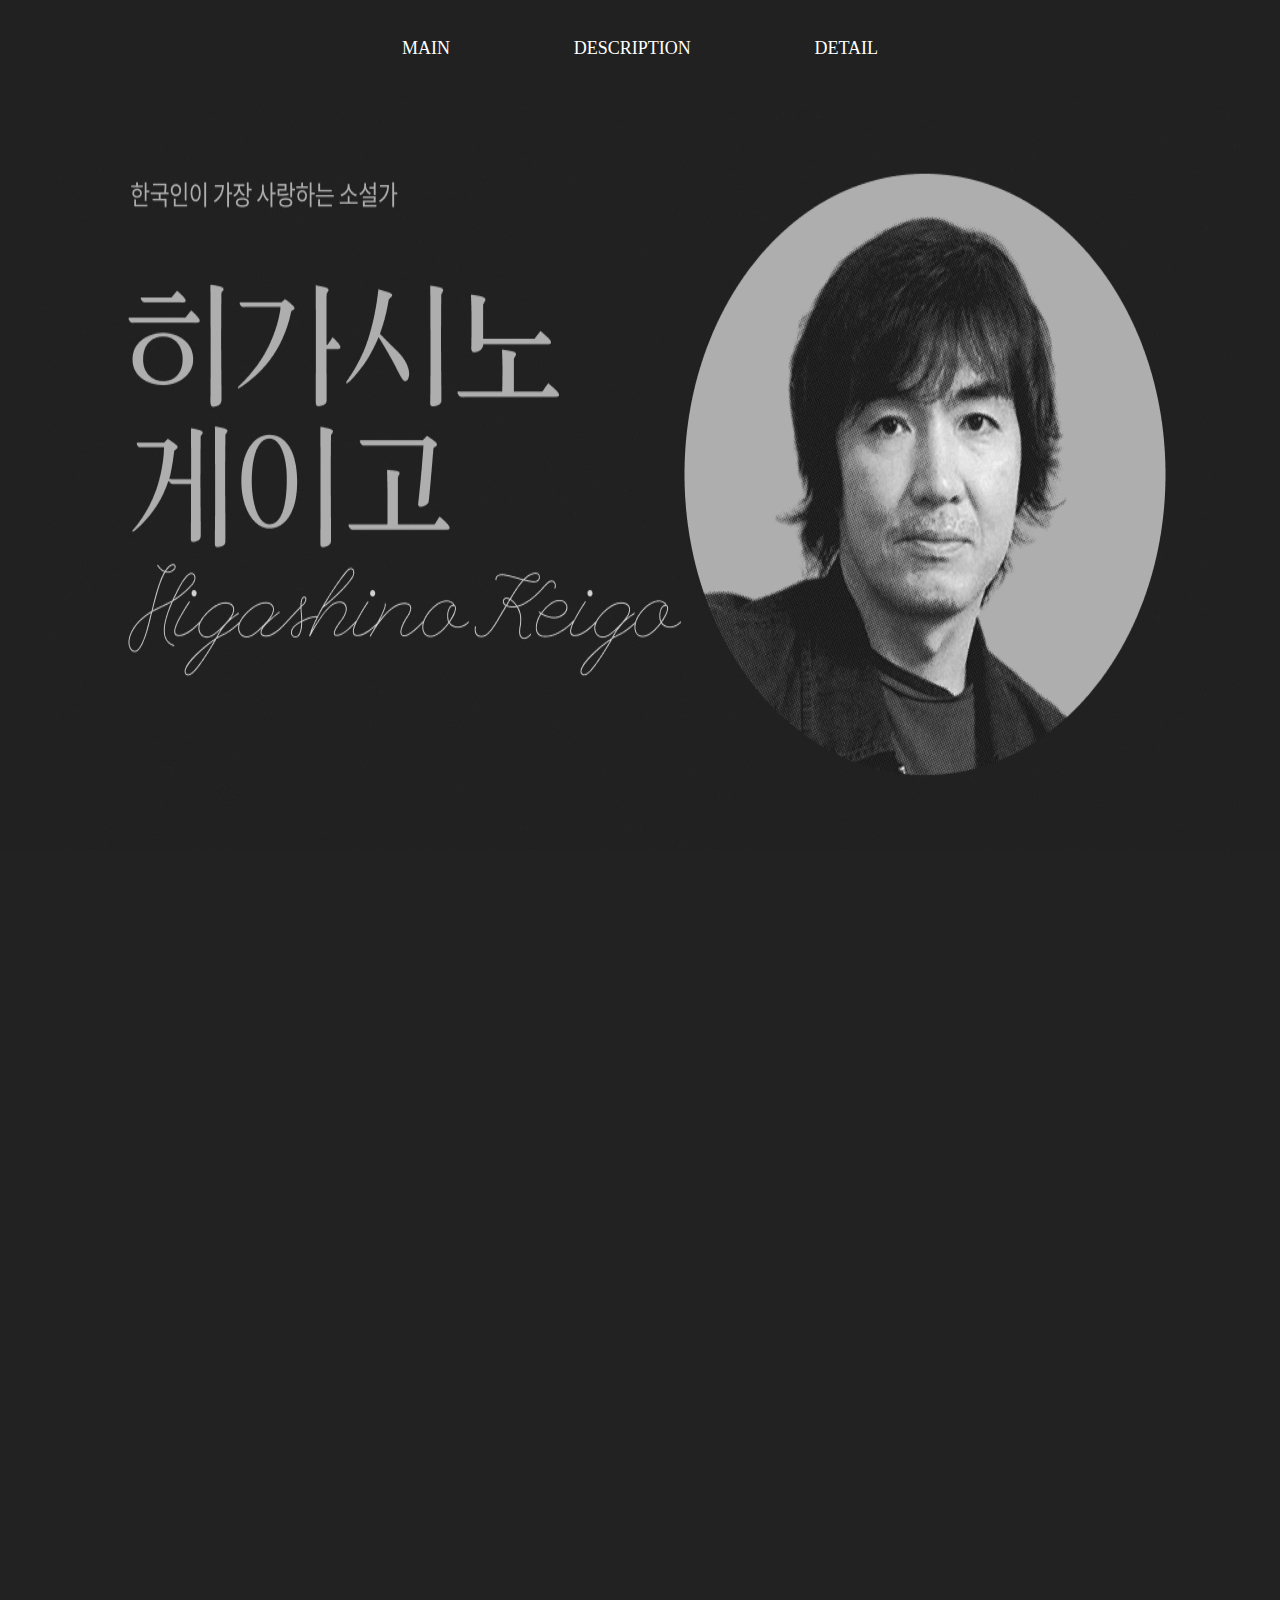
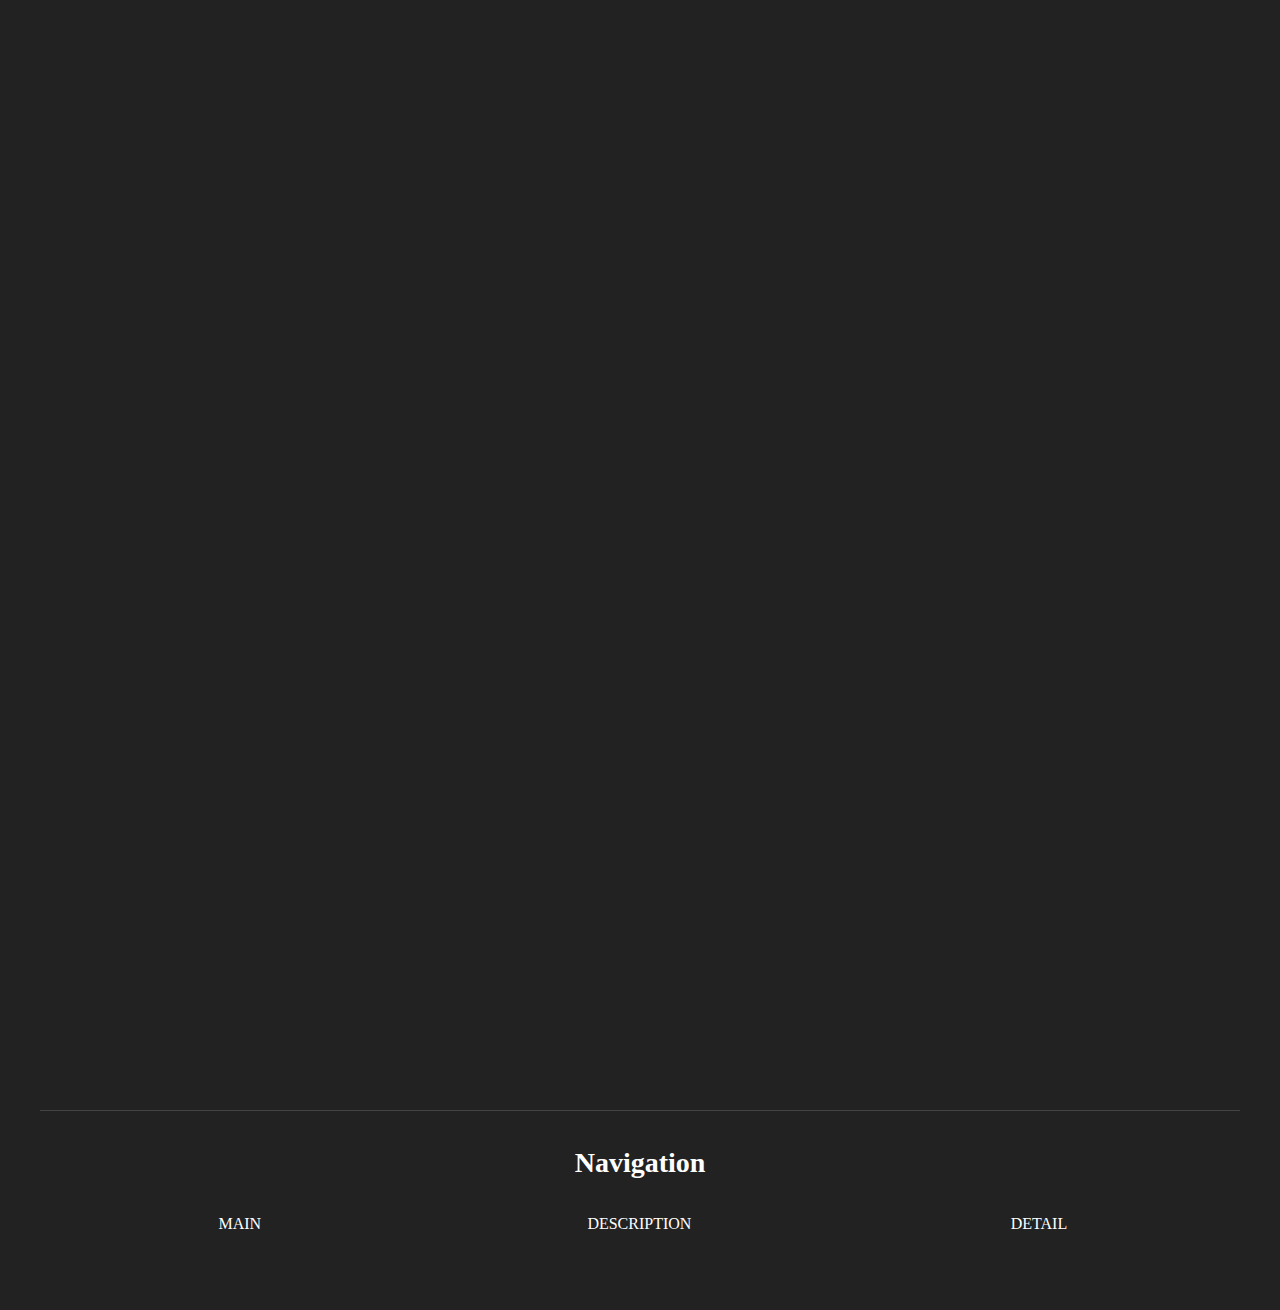
<file: index.html>
<!DOCTYPE html>
<html lang="ko">
<head>
  <meta charset="UTF-8">
  <meta http-equiv="X-UA-Compatible" content="IE=edge">
  <meta name="viewport" content="width=device-width, initial-scale=1.0">
  <title>Higashino_Keigo</title>
   <link rel="stylesheet" href="css/reset_css.css" type="text/css">
   <link rel="stylesheet" href="css/common_css.css" type="text/css">
   <link rel="stylesheet" href="css/main_css.css" type="text/css">

  <script src="https://ajax.aspnetcdn.com/ajax/jQuery/jquery-3.6.0.js"></script>
  <script>
    $(function(){
      $(".gaga").click(function(){
      $(".gaga_box").fadeIn();
      $(".galileo_box").hide();
      $(".nitta_box").hide();
      $(".short_box").hide();
      });

      $(".galileo").click(function(){
      $(".gaga_box").hide();
      $(".galileo_box").css("display","flex").hide().fadeIn();
      $(".nitta_box").hide();
      $(".short_box").hide();
      });

      $(".nitta").click(function(){
      $(".gaga_box").hide();
      $(".galileo_box").hide();
      $(".nitta_box").fadeIn();
      $(".short_box").hide();
      });

      $(".short").click(function(){
      $(".gaga_box").hide();
      $(".galileo_box").hide();
      $(".nitta_box").hide();
      $(".short_box").fadeIn();
      });

      $(window).scroll( function(){
        $(".series").each( function(i){
          let boe=$(this).offset().top+$(this).outerHeight();
          let bow=$(window).scrollTop()+$(window).height();
          if( bow > boe/1.5){
            $(this).animate({'opacity':'1','margin-bottom':'0px'},1800);
          }
        });
      });

      $(window).scroll( function(){
        $(".master").each( function(i){
          let boe=$(this).offset().top+$(this).outerHeight();
          let bow=$(window).scrollTop()+$(window).height();
          if( bow > boe /1.05){
            $(this).animate({'opacity':'1','margin-bottom':'100px'},1800);
          }
        });
      });

      $(window).scroll( function(){
        $(".puzzle").each( function(i){
          let boe=$(this).offset().top+$(this).outerHeight();
          let bow=$(window).scrollTop()+$(window).height();
          if( bow > boe /1.2){
            $(this).animate({'opacity':'1','margin-bottom':'0px'},1800);
          }
        });
      });

      $(window).scroll( function(){
        $(".etc").each( function(i){
          let boe=$(this).offset().top+$(this).outerHeight();
          let bow=$(window).scrollTop()+$(window).height();
          if( bow > boe /1.2){
            $(this).animate({'opacity':'1','margin-bottom':'0px'},1800);
          }
        });
      });



    });
  </script>

</head>
<body>

<header>
    <nav>
        <ul>
            <li><a href="index.html">MAIN</a></li>
            <li><a href="Higashino_SUB.html">DESCRIPTION</a></li>
            <li><a href="#">DETAIL</a></li>
        </ul>
    </nav>
</header>

<div class="main_banner_cover">
    <div class="main_banner">
        <img src="img/main/main_banner/main_banner.jpg" alt="main_banner_img">
    </div>
</div>

    <div class="series">
        <input type="radio" name="pos" id="pos1" checked>
        <input type="radio" name="pos" id="pos2">
        <input type="radio" name="pos" id="pos3">

        <ul>
            <li></li>
            <li></li>
            <li></li>
        </ul>

        <p class="slide_button">
            <label for="pos1">1</label>
            <label for="pos2">2</label>
            <label for="pos3">3</label>
        </p>
    </div>

  <div class="master">

      <div class="master_1">
        <div class="master_img1">
          <img src="img/main/master/after_school.jpg" alt="master_1_img">
        </div>
        오늘의 히가시노 게이고를 만든 데뷔작!<br>
        그의 모든 것은 이 책에서 비롯되었다!
      </div>

      <div class="master_2">
        <div class="master_img2">
        <img src="img/main/master/blizzard.jpg" alt="master_2_img">
        </div>
        무죄를 증명해줄 한 사람,‘여신’을 찾아라!<br>
        전국 최대급 스키장에서 벌어지는<br>일생일대의 숨바꼭질!
      </div>

      <div class="master_3">
        <div class="master_img3">
          <img src="img/main/master/namiya.jpg" alt="master_3_img">
        </div>
        기적과 감동을 추리한다!<br>
        시공간을 넘나드는 고민상담.<br>
        그 들의 한 마디가 미래를 바꾼다! 
      </div>

  </div>


  <div class="puzzle">

      <div class="move">
          <div class ="choice">
              <div class="gaga">가가 형사 시리즈</div>
              <div class="galileo">탐정 갈릴레오 시리즈</div>
              <div class="nitta">매스커레이드 시리즈</div>
              <div class="short">단편 작품</div>
          </div>

          <div class="gaga_box">

              <div class="graduation">
                <div class="graduation_text">
                  <p>히가시노 게이고 작가의 시작을 알리며<br>
                  나타난 가가 형사 시리즈의 첫 번째 작품 !</p> <br><br>
                  대학 졸업을 앞둔 6명의 친구들 사이에서<br>
                  일어난 살인사건의 진상을 파헤쳐가는 정통 추리소설.
                </div>
              </div>

              <div class="twokiller">
                <div class="twokiller_text">
                  <p>히가시노 게이고 작가가 독자들에게 건넨 도전장!<br> 당신은 과연 진실에 도달 할 수 있을 것인가 !</p><br><br>
                  '내가 죽으면 아마 가장 좋을거 같아.<br>
                  둘 중 누군가 나를 죽여준다면 좋을텐데..'<br>
                  의문스러운 말만 남기고 죽은 동생의<br>
                  사건을 수사하는 가스마사<br>
                  진실에 다가갈 수록 그는 복수를 결심하게된다.<br>
                  과연 가가 형사는 그의 복수를 막을 수 있을 것인가?
                </div>
              </div>

              <div class="malice">
                <div class="malice_text">
                  <p>평범한 추리소설의 틀을 깨부순 소설! <br> 전지적 작가시점으로 벌어지는 사건들. <br>과연 당신은 진실을 알아 볼 수 있겠는가?</p><br><br>
                  당신은 추리 소설을 볼 때 <br>
                  무엇을 제일 중심에 두시나요?<br>
                  범인은 '누구'인가<br>
                  그 틀을 깨부수는 신선한 과정과 전개.<br>
                  진짜 악인은 누구인가?
                </div>
              </div>

              <div class="lie">
                <div class="lie_text">
                  <p>가가 형사 시리즈의 여섯 번째 이야기. <br> 가가 교이치로라는 인물에 대해 다가갈 수 있는<br> 히가시노 게이고의 단편집.</p><br><br>
                  가가 형사 시리즈의 유일한 단편집<br>
                  인간의 추악한 면모를 밝혀내가면서도<br>
                  가가 형사라는 인물에 대해 알아 볼 수 있는<br>
                  다섯 가지의 이야기.<br>
                  당신은 '거짓말'을 하십니까?
                </div>
              </div>

              <div class="kirin">
                <div class="kirin_text">
                  <p>“용기를 내라, 진실로부터 도망치지 마라,<br> 자신이 믿는 대로 하라.”</p><br><br>
                  '늦은 밤, 멀리서 누군가 다가온다.<br>
                  칼에 찔린 채 스스로 기린 조각상 앞에<br>
                  다가가서 죽음을 맞이한다.'<br>
                  과연 죽음을 앞에 둔 순간까지도<br>
                  그가 전하려던 것은 무엇일까.<br>
                  죽음을 앞둔 아버지가 아들을 향해<br>
                  온몸으로 남긴 감동의 마지막 메세지.
                </div>
              </div>

              <div class="red_finger">
                <div class="red_finger_text">
                  <p>이보다 더 슬픈 추리소설은 없었다!<br>반전의 쾌감, 반전의 서글픔,<br>반전의 감동이 어우러진 역작</p><br><br>
                  우리 옆 평범한 한 집안이 키워낸 텅 빈 눈의 괴물<br>
                  가정이라는 ‘밀실’과 가족애라는 ‘굴레’, 그 어두운 초상<br>
                  장르를 초월한 히가시노 게이고의 걸작 휴먼 미스터리.
                </div>
              </div>

          </div>


          <div class="galileo_box">

              <div class="detective">
                <div class="detective_text">
                  <p>천재 물리학자가 신비한 초자연 현상의<br>수수께끼에 도전한다!<br></p><br><br>
                  천재 물리학자 유가와 마나부,<br>
                  베테랑 형사 구사나기<br>
                  색다른 조합의 첫번째 이야기<br>
                </div>
              </div>

              <div class="prophetic">
                <div class="prophetic_text">
                  <p>천재 물리학자 유가와 마나부.<br>이번엔 폴터가이스트에 도전한다 !</p><br><br>
                  '저 어제 이 장면 꿈에서 봤어요.'<br><br>
                  '자네는 엑소시즘이라도 받아야하는거 아닌가?<br>
                  도깨비불,순간이동,유체이탈 다음엔 예지몽이라니.'<br>
                  믿을 수 없는 현상들을 밝혀내는<br>
                  탐정 갈릴레오의 단편집.
                </div>
              </div>

              <div class="suspect_x">
                <div class="suspect_x_text">
                  <p>백 퍼센트의 사랑,<br> 백 퍼센트의 헌신<br>추리 소설 역사상 가장 처절하고<br>가장 아름다운 한 편의 서사시</p><br><br>
                  히가시노 게이고 작가의 대표작<br>
                  '<b>용의자 X의 헌신</b>'<br>
                  천재 물리학자와 천재 수학자의<br>
                  두뇌 대결 속 숨겨진 헌신과 사랑.<br>
                </div>
              </div>

              <div class="saint">
                <div class="saint_text">
                  <p>왜곡된 사랑이 부른 슬픈 복수극</p><br><br>
                  구제와 단죄,<br>
                  그 사이에 놓인 진실은 무엇인가?<br>
                  정교한 구성과 치밀한 복선으로 내내<br>
                  최고의 긴장감을<br>
                  선사하는 '허수해'의 이야기
                </div>
              </div>

              <div class="angulsh">
                <div class="angulsh_text">
                  <p>'악마의 손'이 탐정 갈릴레오에게 건넨 도전장.</p><br><br>
                  여러 미스테리를 해결 해 온<br>
                  탐정 갈릴레오, 유가와 마나부에게<br>
                  날아 온 한 통의 도전장<br>
                  항상 냉철하고 자신의 감정을 감춰왔던<br>
                  유가와 교수의 면목을 볼 수 있는 책.
                </div>
              </div>

              <div class="equations">
                <div class="equations_text">
                  <p>'이것은 사고인가,살인인가. <br> 사람들 사이에 존재하는<br>유대감을 다시금 깨닫게 하는 이야기.</p><br><br>
                  업무 상 지방에 내려간 유가와 교수를<br>
                  맞이한 의미심장한 여관의 사건<br>
                  이것은 사고인가, 살인인가<br>
                  인간관계라는 단어를 다시금<br>
                  느끼게 해준 책.
                </div>
              </div>

          </div>

          <div class="nitta_box">
    
            <div class="img_zone">
              <div class="hotel"><img src="img/main/puzzle/maquerade/hotel_.jpg" alt="hotel_img"></div>
              <div class="eve"><img src="img/main/puzzle/maquerade/eve.jpg" alt="eve_img"></div>
              <div class="night"><img src="img/main/puzzle/maquerade/night.jpg" alt="night_img"></div>
            </div>
            <h1>고객의 가면을 쓰고 있는 연쇄 살인범을 밝혀라 ! <br> 히가시노 게이고 작가의 현대판 신작 <br><br>"매스커레이드 시리즈"</h1>

          </div>

          <div class="short_box">

              <div class="laplace"><br>
                <h1>라플라스 시리즈</h1><br><p>불가사의한 현상의 비밀 열쇠를 쥔 신비의소녀 의문의 죽음들은 ‘단순 사고’인가 ‘살인 사건’인가</p><br>
                <div class="short_img">
                  <div class="witch"><img src="img/main/puzzle/short/laplace/witch.jpg" alt="witch_img"></div>
                  <div class="mana"><img src="img/main/puzzle/short/laplace/mana.jpg" alt="mana_img"></div>
                </div>
              </div>

              <div class="shinobu">
                <h1>시노부 선생 시리즈</h1><br><p>오사카를 무대로 펼쳐지는 웃음과 눈물,<br>재미와 감동의 미스터리 활극!</p>
                <div class="short_img">
                  <div class="osaka"><img src="img/main/puzzle/short/shinobu/osaka.jpg" alt="osaka_img"></div>
                  <div class="bye_shinobu"><img src="img/main/puzzle/short/shinobu/bye_shinobu.jpg" alt="bye_shinobu_img"></div>
                </div>
              </div>

              <div class="touching">
                <h1>히가시노 게이고의 이면</h1><br><p>새 시대를 맞이하여 독자들에게 보내는 히가시노 게이고의 메시지!<br> 히가시노 게이고 작가의 따뜻한 이야기.</p><br>
                <div class="short_img">
                  <div class="namiya"><img src="img/main/puzzle/short/touching/namiya.jpg" alt="namiya_img"></div>
                  <div class="watchman"><img src="img/main/puzzle/short/touching/watchman.jpg" alt="watchman_img"></div>
                </div> 
              </div>

          </div>

      </div>
    </div>

  <div class="etc">

    <div class="etc_img_zone">
      <div class="etc_text_zone">
        <br><br><h1>한국인이 사랑하는 작가 !<br> 히가시노 게이고<br>그의 발자취</h1><br><br><br>
        <a href="Higashino_SUB.html"><div class="sub_button">더 많은 작품 알아보기</div></a>
      </div>

      <div class="after_school">
        <div class="after_school_text">
          <div class="text_button">
            자세히 보기
          </div>
        </div>
      </div>

      <div class="maskcabin">
        <div class="maskcabin_text">
          <div class="text_button">
            자세히 보기
          </div>
        </div>
      </div>

      <div class="mother_goose">
        <div class="mother_goose_text">
          <div class="text_button">
            자세히 보기
          </div>
        </div>
      </div>

      <div class="meteor">
        <div class="meteor_text">
          <div class="text_button">
            자세히 보기
          </div>
        </div>
      </div>

      <div class="date">
        <div class="date_text">
          <div class="text_button">
            자세히 보기
          </div>
        </div>
      </div>

      <div class="classmate">
        <div class="classmate_text">
          <div class="text_button">
            자세히 보기
          </div>
        </div>
      </div>

    </div>
  </div>

    <footer>

        <div class="ft_nav"><br><br>
            <p>Navigation</p><br><br>
            <ul>
                <li><a href="index.html">MAIN</a></li>
                <li><a href="Higashino_SUB.html">DESCRIPTION</a></li>
                <li><a href="#">DETAIL</a></li>
            </ul>
        </div>

    </footer>
 


</body>
</html>
</file>
<file: css/common_css.css>
a:link,a:active,a:visited{color:#fff;}
a:hover{transform: scale(1.5); transition: 1s;}

@media (max-width:599px){
  /* header start */
  header{width: 100%; height: 100px; margin: 0 auto; text-align: center; background: transparent; background: #212121;}  
  nav{width: 100%; margin:0 auto}
  nav ul{display: flex; flex-direction: row; justify-content: space-around; margin: 0 auto; font-size: 18px; color: #fff;}
  nav ul li{ float: left; margin: 0 auto; padding: 38px 0;}
  nav ul li a:link{color:#fff;}
  nav ul li a:visited{color:#fff;}
  /* header end */

  /* footer start */
  footer{width: 100%; height: 200px; color:#fff; text-align: center; margin: 0 auto; margin-top: 120px; }
  footer p{font-size: 28px; font-weight: bold;}
  .ft_nav{width: 100%; height: 100%; margin: 0 auto; text-align: center; border-top: 1px solid #444;}
  .ft_nav ul{width: 100%; height: 20px; margin: 0 auto;}
  .ft_nav ul li{width: 33.3%; height: 20px; margin: 0 auto; float:left;}
  /* footer end */
}


@media(min-width:600px) and (max-width:1199px){
    /* header start */
  header{width: 100%; height: 100px; margin: 0 auto; text-align: center; background: transparent; background: #212121;}  
  nav{width: 600px; margin:0 auto}
  nav ul{display: flex; flex-direction: row; justify-content: space-around; margin: 0 auto; font-size: 18px; color: #fff;}
  nav ul li{ float: left; margin: 0 auto; padding: 38px 0;}
  nav ul li a:link{color:#fff;}
  nav ul li a:visited{color:#fff;}
  /* header end */

  /* footer start */
  footer{width: 100%; height: 200px; color:#fff; text-align: center; margin: 0 auto;margin-top: 200px; }
  footer p{font-size: 28px; font-weight: bold;}
  .ft_nav{width: 100%; height: 100%; margin: 0 auto; text-align: center; border-top: 1px solid #444;}
  .ft_nav ul{width: 100%; height: 20px; margin: 0 auto;}
  .ft_nav ul li{width: 33.3%; height: 20px; margin: 0 auto; float:left;}
  /* footer end */
}

@media (min-width:1200px){
  /* header start */
  header{width: 100%; height: 100px; margin: 0 auto; text-align: center; background: transparent; background: #212121;}  
  nav{width: 600px; margin:0 auto}
  nav ul{display: flex; flex-direction: row; justify-content: space-around; margin: 0 auto; font-size: 18px; color: #fff;}
  nav ul li{ float: left; margin: 0 auto; padding: 38px 0;}
  nav ul li a:link{color:#fff;}
  nav ul li a:visited{color:#fff;}
  /* header end */

  /* footer start */
  footer{width: 100%; height: 200px; color:#fff; text-align: center; margin: 0 auto;margin-top: 200px; }
  footer p{font-size: 28px; font-weight: bold;}
  .ft_nav{width: 1200px; height: 100%; margin: 0 auto; text-align: center; border-top: 1px solid #444;}
  .ft_nav ul{width: 100%; height: 20px; margin: 0 auto;}
  .ft_nav ul li{width: 33.3%; height: 20px; margin: 0 auto; float:left;}
  /* footer end */
}
</file>
<file: css/main_css.css>
html, body{width: 100%; height: 100%;}
body{background: #222;}

@media (max-width:599px){


/* main_banner start */
.main_banner_cover{background: #212121;}
.main_banner{width: 100%; height: 300px; margin: 0 auto;}
.main_banner img{width: 100%; height: 100%;}
/* main_banner end */

/* series start */
.series{width: 100%; height: 300px; margin: 0 auto; overflow: hidden; margin-top: 50px; opacity: 0; margin-bottom: -300px; max-width:100%;}
.series img{width: 100%; height: 100%;}
.series input{display:none;}
.series ul{width:calc(100% * 3); display:flex; transition:1s; }
.series li{width:calc(100% / 3); height:300px;}
.series li:nth-child(1){background:url(../img/main/series_banner/gaga.jpg); background-size: 100% 100%; background-repeat: no-repeat;}
.series li:nth-child(2){background:url(../img/main/series_banner/galileo.jpg); background-size: 100% 100%; background-repeat: no-repeat;}
.series li:nth-child(3){background:url(../img/main/series_banner/masquerade.jpg); background-size: 100% 100%; background-repeat: no-repeat;}
/* series -- slide_button start */
.slide_button{position:relative;bottom:35px;left:0;right:0;text-align:center;z-index:2;}
.slide_button label{width:25px; height:4px; border-radius:10px; border:2px solid #aaa; display:inline-block; background:#fff; font-size:0; transition:0.5s; cursor:pointer;}
#pos1:checked ~ ul{margin-left:0.1%; transition: 1.3s;}
#pos2:checked ~ ul{margin-left:-100%; transition: 1.3s; }
#pos3:checked ~ ul{margin-left:-200%; transition: 1.3s;}
#pos1:checked ~ .slide_button label:nth-child(1),
#pos2:checked ~ .slide_button label:nth-child(2),
#pos3:checked ~ .slide_button label:nth-child(3){background:#aaa;}
/* series -- slide_button end */
/* series end */

/* master start */
.master{width:100%; height: 1600px; margin: 0 auto; margin-bottom: 100px; display: flex; justify-content: space-around; flex-wrap: wrap; text-align: center; color: #fff; opacity: 0; margin-bottom: -300px; max-width:100%; font-size: 12px;}
.master img{width: 70%; height: 100%; }
.master img:hover{transform: scale(1.2); transition:1s;}
.master_1, .master_2, .master_3{width: 100% ;height: 30%; float: left; margin-top: 50px;}
.master_img1, .master_img2, .master_img3{width: 80%; height: 80%; margin: 10% auto;}

/* master end */

/* puzzle start */
.puzzle{width: 100%; height: 1060px; margin: 0 auto; position: relative; opacity: 0; margin-bottom: -300px; max-width:100%; text-align:center; }
.puzzle p{font-weight: bold;}
.move{width: 100%; height: 40px; margin: 0 auto; font-size: 10px;}
.choice{width: 98%; height: 100%; margin: 0 auto; position: relative; left: 5px;}
.choice>div{width: 23%; height: 40px; float: left; padding:10px 0; text-align: center; cursor: pointer; margin: 0 2.5px 0 2.5px; background-color: #333; border-top-right-radius: 2px; border-top-left-radius:2px; color:#eee; position: relative; left: 1%;}
.choice>div:hover{background: #fff; color: #000; transition: 0.7s;}

/* gaga_box(+text) start */
.gaga_box{width: 100% ;height: 850px; margin: 0 auto; display: flex; justify-content: space-around; flex-wrap: wrap; font-size: 8px;}
.gaga_box p {font-size: 10px;}
.gaga_box>div{width: 40%; height: 35%; float: left; margin: 0 auto; margin-top: 20px; background-size: 100% 100%; }

/* graduation */
.graduation{background: url(../img/main/puzzle/gaga/graduation.jpg);}
.graduation_text{width: 100%; height: 100%; margin: 0 auto; opacity: 0; padding:47% 0 0 0;}
.graduation:hover .graduation_text{opacity: 0.63; background: #afcfdd; transition: 1.15s;}

/* twokiller */
.twokiller{background: url(../img/main/puzzle/gaga/twokiller.jpg);}
.twokiller p{font-weight: bold; }
.twokiller_text{width: 100%; height: 100%; margin: 0 auto; opacity: 0; padding:35% 0 0 0;}
.twokiller:hover .twokiller_text{opacity: 0.63; background: #afcfdd; transition: 1.15s;}
.twokiller:hover .twokiller_text{opacity: 0.63; background: #afcfdd; transition: 1.15s;}

/* malice */
.malice{background: url(../img/main/puzzle/gaga/malice.jpg);}
.malice_text{width: 100%; height: 100%; margin: 0 auto; opacity: 0; padding:45% 0 0 0;}
.malice:hover .malice_text{opacity: 0.63; background: #afcfdd; transition: 1.15s;}

/* lie */
.lie{background: url(../img/main/puzzle/gaga/lie.jpg);}
.lie_text{width: 100%; height: 100%; margin: 0 auto; opacity: 0; padding:45% 0 0 0;}
.lie:hover .lie_text{opacity: 0.63; background: #afcfdd; transition: 1.15s;}

/* kirin */
.kirin{background: url(../img/main/puzzle/gaga/kirin.jpg);}
.kirin_text{width: 100%; height: 100%; margin: 0 auto; opacity: 0; padding:45% 0 0 0;}
.kirin:hover .kirin_text{opacity: 0.63; background: #afcfdd; transition: 1.15s;}
  
/* red_finger */
.red_finger{background: url(../img/main/puzzle/gaga/red_finger.jpg);}
.red_finger_text{width: 100%; height: 100%; margin: 0 auto; opacity: 0;  padding:45% 0 0 0;}
.red_finger:hover .red_finger_text{opacity: 0.63; background: #afcfdd; transition: 1.15s;}      
/* gaga_box(+text) end */

/* galileo_box(+text) start */
.galileo_box{width: 100%; height: 850px; margin: 0 auto; display: none; justify-content: space-around; flex-wrap: wrap; font-size:  8px;}
.galileo_box>div{width: 40%; height: 35%; float: left; margin: 0 auto; margin-top: 20px; background-size: 100% 100%;}

/* detective */
.detective{background: url(../img/main/puzzle/galileo/detective.jpg);}
.detective_text{width: 100%; height: 100%; margin: 0 auto; opacity: 0; padding:45% 0 0 0;}
.detective:hover .detective_text{opacity: 0.63; background: #afcfdd; transition: 1.15s;}

/* prophetic */
.prophetic{background: url(../img/main/puzzle/galileo/prophetic.jpg);}
.prophetic img{width: 100%; height: 100%;}
.prophetic_text{width: 100%; height: 100%; margin: 0 auto; opacity: 0; padding:40% 0 0 0;}
.prophetic:hover .prophetic_text{opacity: 0.63; background: #afcfdd; transition: 1.15s;}

/* suspect_x */
.suspect_x{background: url(../img/main/puzzle/galileo/suspect_x.jpg);}
.suspect_x_text{width: 100%; height: 100%; margin: 0 auto; opacity: 0; padding:40% 0 0 0;}
.suspect_x:hover .suspect_x_text{opacity: 0.63; background: #afcfdd; transition: 1.15s;}

/* saint */
.saint{background: url(../img/main/puzzle/galileo/saint.jpg);}
.saint_text{width: 100%; height: 100%; margin: 0 auto; opacity: 0; padding:45% 0 0 0;}
.saint:hover .saint_text{opacity: 0.63; background: #afcfdd; transition: 1.15s;}

/* angulsh */
.angulsh{background:url(../img/main/puzzle/galileo/angulsh.jpg) ;}
.angulsh_text{width: 100%; height: 100%; margin: 0 auto; opacity: 0; padding:40% 0 0 0;}
.angulsh:hover .angulsh_text{opacity: 0.63; background: #afcfdd; transition: 1.15s;}

/* equations */
.equations{background: url(../img/main/puzzle/galileo/equation.jpg);}
.equations_text{width: 100%; height: 100%; margin: 0 auto; opacity: 0; padding:40% 0 0 0;}
.equations:hover .equations_text{opacity: 0.63; background: #afcfdd; transition: 1.15s;}
/* galileo_box(+text) end */


/* nitta_box start */
.nitta_box{width: 100%; height: 630px; position:relative; right: 1px; margin: 0 auto; margin-top: 20px; background-color: #333; display: none; color: #fff; text-align: center; font-size: 10px;}
.nitta_box>div{width: 30%; height: 320px; float: left;}
.nitta_box>div img{width: 100%; height: 80%;}
.nitta_box .img_zone{width: 100%; height: 320px; display: flex; justify-content: space-around; margin: 0 auto; margin-top: 70px; margin-bottom: 40px;}
.img_zone>div{margin: 0 2%;}
/* nitta_box end */

/* short_box start */
.short_box{width: 100%; height: 900px; position:relative; right: 1px; margin: 0 auto; margin-top: 20px;display: none; color:#fff; text-align: center;}
.short_box h1{font-size: 13px;}
.short_box>div{width: 100%; height: 300px;}
.short_img{width: 100%; height: 160px; margin:0 auto; }
.short_img>div{width: 30%; height: 260px;}
.mana,.bye_shinobu,.watchman{float: right;}
.short_img>div:not(.mana,.bye_shinobu,.watchman){float: left;}




/* short_boxc end */
/* puzzle end */

/* etc start */
.etc{width: 100%; height: 450px; margin: 0 auto; opacity: 0; margin-bottom: -300px; max-width:100%; font-size: 8px; text-align: center;}
.etc_img_zone{width: 100%; height: 100%; display: flex; justify-content: space-around; flex-wrap: wrap; }
.etc_img_zone>div:not(.etc_text_zone){width: 20%; height: 35%; float: left; }
.etc_text_zone{width: 45%; height: 35%; text-align: center; color:#fff; float: left;}
.sub_button {width: 120px; height: 40px; background: #fff; color: #000; padding-top: 3%; margin: 0 auto;}
.sub_button:hover{ background: #000; color: #fff; border:1px solid #fff; transition: 1.5s;}
.etc_text_zone a:link, :visited, :active{color:#000;}
.after_school_text, .maskcabin_text, .mother_goose_text, .meteor_text, .date_text, .classmate_text{width: 100%; height: 100%; background-color: #000; opacity: 0;}
.after_school:hover .after_school_text, .maskcabin:hover .maskcabin_text, .mother_goose:hover .mother_goose_text, .meteor:hover .meteor_text, .date:hover .date_text, .classmate:hover .classmate_text {opacity: 0.43; transition: 1.15s;}
.text_button{width: 70%; height: 20%; background: #fff; text-align: center; padding: 10% 0 0 0; margin: 0 auto; position: relative; top:40% ; cursor: pointer;}    
.after_school{background: url(../img/main/etc/after_school.jpg); background-size: 100% 100%;}
.maskcabin{background: url(../img/main/etc/maskcabin.jpg); background-size: 100% 100%;}
.mother_goose{background: url(../img/main/etc/mother_goose.jpg); background-size: 100% 100%;}
.meteor{background: url(../img/main/etc/meteor.jpg); background-size: 100% 100%;}
.date{background: url(../img/main/etc/date.jpg); background-size: 100% 100%;}
.classmate{background: url(../img/main/etc/classmate.jpg); background-size: 100% 100%;}
/* etc end */

/* footer start */
footer{width: 100%; height: 200px; color:#fff; text-align: center; margin: 0 auto; margin-top: 120px; }
footer p{font-size: 28px; font-weight: bold;}
.ft_nav{width: 100%; height: 100%; margin: 0 auto; text-align: center; border-top: 1px solid #444;}
.ft_nav ul{width: 100%; height: 20px; margin: 0 auto;}
.ft_nav ul li{width: 33.3%; height: 20px; margin: 0 auto; float:left;}
/* footer end */
}


@media(min-width:600px) and (max-width:1199px){

/* main_banner start */
.main_banner_cover{background: #212121;}
.main_banner{width: 100%; height: 450px; margin: 0 auto; }
.main_banner img{width: 100%; height: 100%;}
/* main_banner end */

/* series start */
.series{width: 100%; height: 450px; margin: 0 auto; overflow: hidden; margin-top: 50px; opacity: 0; margin-bottom: -300px; max-width:100%; }
.series input{display:none;}
.series ul{width:calc(100% * 3); display:flex; transition:1s; }
.series li{width:calc(100% / 3); height:450px;}
.series li:nth-child(1){background:url(../img/main/series_banner/gaga.jpg); background-size: 100% 100%; background-repeat: no-repeat;}
.series li:nth-child(2){background:url(../img/main/series_banner/galileo.jpg); background-size: 100% 100%; background-repeat: no-repeat;}
.series li:nth-child(3){background:url(../img/main/series_banner/masquerade.jpg); background-size: 100% 100%; background-repeat: no-repeat;}
/* series -- slide_button start */
.slide_button{position:relative;bottom:35px;left:0;right:0;text-align:center;z-index:2;}
.slide_button label{width:50px; height:8px; border-radius:10px; border:2px solid #aaa; display:inline-block; background:#fff; font-size:0; transition:0.5s; cursor:pointer;}
#pos1:checked ~ ul{margin-left:0.1%; transition: 1.3s;}
#pos2:checked ~ ul{margin-left:-100%; transition: 1.3s; }
#pos3:checked ~ ul{margin-left:-200%; transition: 1.3s;}
#pos1:checked ~ .slide_button label:nth-child(1),
#pos2:checked ~ .slide_button label:nth-child(2),
#pos3:checked ~ .slide_button label:nth-child(3){background:#aaa;}
/* series -- slide_button end */
/* series end */

/* master start */
.master{width:100%; height: 450px; margin: 0 auto; margin-top: 100px; margin-bottom: 100px; display: flex; justify-content: space-around; text-align: center; color: #fff; opacity: 0; margin-bottom: -300px; max-width:100%;}
.master img{width: 100%; height: 100%; }
.master img:hover{transform: scale(1.2); transition:1s;}
.master_1, .master_2, .master_3{width: 33%; height: 80%; float: left; margin-top: 50px;}
.master_img1, .master_img2, .master_img3{width: 80%; height: 80%; margin: 40px 50px;}
.master_img2{border: 1px solid #eee;}
/* master end */

/* puzzle start */
.puzzle{width: 100%; height: 1200px; margin: 0 auto; position: relative; opacity: 0; margin-bottom: -300px; max-width:100%; font-size: 12px; text-align:center;}
.puzzle p{font-weight: bold; font-size: 14px;}
.move{width: 100%; height: 40px; margin: 0 auto; }
.choice{width: 96.5%; height: 100%; margin: 0 auto; margin-left:3.5%;}
.choice>div{width: 23%; height: 40px; float: left; padding:10px 0; text-align: center; cursor: pointer; margin: 0 2.5px 0 2.5px; background-color: #333; border-top-right-radius: 2px; border-top-left-radius:2px; color:#eee; position: relative; left: 1%;}
.choice>div:hover{background: #fff; color: #000; transition: 0.7s;}

/* gaga_box(+text) start */
.gaga_box{width: 100%; height: 850px; margin: 0 auto; display: flex; justify-content: space-around; flex-wrap: wrap; }
.gaga_box>div{width: 30%; height: 47%; float: left; margin: 0 auto; margin-top: 20px; background-size: 100% 100%; }

/* graduation */
.graduation{background: url(../img/main/puzzle/gaga/graduation.jpg);}
.graduation_text{width: 100%; height: 100%; margin: 0 auto; opacity: 0; padding: 35% 0 0 0;}
.graduation:hover .graduation_text{opacity: 0.63; background: #afcfdd; transition: 1.15s;}

/* twokiller */
.twokiller{background: url(../img/main/puzzle/gaga/twokiller.jpg);}
.twokiller p{font-size: 13.3px; font-weight: bold; }
.twokiller_text{width: 100%; height: 100%; margin: 0 auto; opacity: 0; padding: 35% 0 0 0;}
.twokiller:hover .twokiller_text{opacity: 0.63; background: #afcfdd; transition: 1.15s;}
.twokiller:hover .twokiller_text{opacity: 0.63; background: #afcfdd; transition: 1.15s;}

/* malice */
.malice{background: url(../img/main/puzzle/gaga/malice.jpg);}
.malice_text{width: 100%; height: 100%; margin: 0 auto; opacity: 0; padding: 35% 0 0 0;}
.malice:hover .malice_text{opacity: 0.63; background: #afcfdd; transition: 1.15s;}

/* lie */
.lie{background: url(../img/main/puzzle/gaga/lie.jpg);}
.lie_text{width: 100%; height: 100%; margin: 0 auto; opacity: 0; padding: 35% 0 0 0;}
.lie:hover .lie_text{opacity: 0.63; background: #afcfdd; transition: 1.15s;}

/* kirin */
.kirin{background: url(../img/main/puzzle/gaga/kirin.jpg);}
.kirin_text{width: 100%; height: 100%; margin: 0 auto; opacity: 0; padding: 35% 0 0 0;}
.kirin:hover .kirin_text{opacity: 0.63; background: #afcfdd; transition: 1.15s;}
  
/* red_finger */
.red_finger{background: url(../img/main/puzzle/gaga/red_finger.jpg);}
.red_finger_text{width: 100%; height: 100%; margin: 0 auto; opacity: 0; padding: 35% 0 0 0;}
.red_finger:hover .red_finger_text{opacity: 0.63; background: #afcfdd; transition: 1.15s;}      
/* gaga_box(+text) end */

/* galileo_box(+text) start */
.galileo_box{width: 100%; height: 850px; margin: 0 auto; display: none; justify-content: space-around; flex-wrap: wrap;}
.galileo_box>div{width: 30%; height: 47%; float: left; margin: 0 auto; margin-top: 20px; background-size: 100% 100%;}

/* detective */
.detective{background: url(../img/main/puzzle/galileo/detective.jpg);}
.detective_text{width: 100%; height: 100%; margin: 0 auto; opacity: 0; padding: 35% 0 0 0;}
.detective:hover .detective_text{opacity: 0.63; background: #afcfdd; transition: 1.15s;}

/* prophetic */
.prophetic{background: url(../img/main/puzzle/galileo/prophetic.jpg);}
.prophetic img{width: 100%; height: 100%;}
.prophetic_text{width: 100%; height: 100%; margin: 0 auto; opacity: 0; padding: 32% 0 0 0;}
.prophetic:hover .prophetic_text{opacity: 0.63; background: #afcfdd; transition: 1.15s;}

/* suspect_x */
.suspect_x{background: url(../img/main/puzzle/galileo/suspect_x.jpg);}
.suspect_x_text{width: 100%; height: 100%; margin: 0 auto; opacity: 0; padding: 30% 0 0 0;}
.suspect_x:hover .suspect_x_text{opacity: 0.63; background: #afcfdd; transition: 1.15s;}

/* saint */
.saint{background: url(../img/main/puzzle/galileo/saint.jpg);}
.saint_text{width: 100%; height: 100%; margin: 0 auto; opacity: 0; padding: 37% 0 0 0;}
.saint:hover .saint_text{opacity: 0.63; background: #afcfdd; transition: 1.15s;}

/* angulsh */
.angulsh{background:url(../img/main/puzzle/galileo/angulsh.jpg) ; }
.angulsh_text{width: 100%; height: 100%; margin: 0 auto; opacity: 0; padding: 35% 0 0 0;}
.angulsh:hover .angulsh_text{opacity: 0.63; background: #afcfdd; transition: 1.15s;}

/* equations */
.equations{background: url(../img/main/puzzle/galileo/equation.jpg);}
.equations_text{width: 100%; height: 100%; margin: 0 auto; opacity: 0; padding: 33% 0 0 0;}
.equations:hover .equations_text{opacity: 0.63; background: #afcfdd; transition: 1.15s;}
/* galileo_box(+text) end */


/* nitta_box start */
.nitta_box{width: 100%; height: 630px; position:relative; right: 1px; margin: 0 auto; margin-top: 20px; background-color: #333; display: none; color: #fff; text-align: center; font-size: 14px;}
.nitta_box>div{width: 230px; height: 320px; float: left;}
.nitta_box>div img{width: 230px; height: 320px;}
.nitta_box .img_zone{width: 100%; height: 320px; display: flex; justify-content: space-around; margin: 0 auto; margin-top: 70px; margin-bottom: 40px;}
/* nitta_box end */

/* short_box start */
.short_box{width: 100%; height: 900px; position:relative; right: 1px; margin: 0 auto; margin-top: 20px;display: none; color:#fff; text-align: center;}
.short_box h1{font-size: 18px;}
.short_box>div{width: 100%; height: 300px;}
.short_img{width: 50%; height: 160px; margin:0 auto; }
.short_img>div{width: 115px; height: 260px;}
.mana,.bye_shinobu,.watchman{float: right;}
.short_img>div:not(.mana,.bye_shinobu,.watchman){float: left;}


/* short_box end */
/* puzzle end */

/* etc start */
.etc{width: 100%; height: 800px; margin: 0 auto; opacity: 0; margin-bottom: -300px; max-width:100%; font-size: 14px; text-align: center;}
.etc_img_zone{width: 100%; height: 100%; display: flex; justify-content: space-around; flex-wrap: wrap; }
.etc_img_zone>div:not(.etc_text_zone){width: 23%; height: 45%; float: left; margin: 1% 1%;}
.etc_text_zone{width: 50%; height: 50%; text-align: center; color:#fff; float: left;}
.sub_button {width: 200px; height: 60px; background: #fff; color: #000; padding-top: 15px; margin: 0 auto; font-weight: bold;}
.sub_button:hover{ background: #000; color: #fff; border:1px solid #fff; transition: 1.5s;}
.etc_text_zone a:link, :visited, :active{color:#000;}
.after_school_text, .maskcabin_text, .mother_goose_text, .meteor_text, .date_text, .classmate_text{width: 100%; height: 100%; background-color: #000; opacity: 0;}
.after_school:hover .after_school_text, .maskcabin:hover .maskcabin_text, .mother_goose:hover .mother_goose_text, .meteor:hover .meteor_text, .date:hover .date_text, .classmate:hover .classmate_text {opacity: 0.43; transition: 1.15s;}
.text_button{width: 70%; height: 15%; background: #fff; text-align: center; padding: 7% 0 0 0; margin: 0 auto; position: relative; top:40% ; cursor: pointer;}    
.after_school{background: url(../img/main/etc/after_school.jpg); background-size: 100% 100%;}
.maskcabin{background: url(../img/main/etc/maskcabin.jpg); background-size: 100% 100%;}
.mother_goose{background: url(../img/main/etc/mother_goose.jpg); background-size: 100% 100%;}
.meteor{background: url(../img/main/etc/meteor.jpg); background-size: 100% 100%;}
.date{background: url(../img/main/etc/date.jpg); background-size: 100% 100%;}
.classmate{background: url(../img/main/etc/classmate.jpg); background-size: 100% 100%;}
/* etc end */


}

@media (min-width:1200px){

/* main_banner start */
.main_banner_cover{background: #212121;}
.main_banner{width: 1200px; height: 750px; margin: 0 auto;}
.main_banner img{width: 100%; height: 100%;}
/* main_banner end */

/* series start */
.series{width: 1200px; height: 600px; margin: 0 auto; overflow: hidden; margin-top: 50px; opacity: 0; margin-bottom: -300px; max-width:100%;}
.series img{width: 100%; height: 100%;}
.series input{display:none;}
.series ul{width:calc(100% * 3); display:flex; transition:1s; }
.series li{width:calc(100% / 3); height:600px;}
.series li:nth-child(1){background:url(../img/main/series_banner/gaga.jpg); background-size: 100% 100%; background-repeat: no-repeat;}
.series li:nth-child(2){background:url(../img/main/series_banner/galileo.jpg); background-size: 100% 100%; background-repeat: no-repeat;}
.series li:nth-child(3){background:url(../img/main/series_banner/masquerade.jpg); background-size: 100% 100%; background-repeat: no-repeat;}
/* series -- slide_button start */
.slide_button{position:relative;bottom:35px;left:0;right:0;text-align:center;z-index:2;}
.slide_button label{width:50px; height:8px; border-radius:10px; border:2px solid #aaa; display:inline-block; background:#fff; font-size:0; transition:0.5s; cursor:pointer;}
#pos1:checked ~ ul{margin-left:0.1%; transition: 1.3s;}
#pos2:checked ~ ul{margin-left:-100%; transition: 1.3s; }
#pos3:checked ~ ul{margin-left:-200%; transition: 1.3s;}
#pos1:checked ~ .slide_button label:nth-child(1),
#pos2:checked ~ .slide_button label:nth-child(2),
#pos3:checked ~ .slide_button label:nth-child(3){background:#aaa;}
/* series -- slide_button end */
/* series end */

/* master start */
.master{width:1200px; height: 400px; margin: 0 auto;  margin-bottom: 100px; display: flex; justify-content: space-around; text-align: center; color: #fff; opacity: 0; margin-bottom: -300px; max-width:100%;}
.master img{width: 100%; height: 100%; }
.master img:hover{transform: scale(1.2); transition:1s;}
.master_1, .master_2, .master_3{width: 300px; height: 400px; float: left; margin-top: 50px;}
.master_img1, .master_img2, .master_img3{width: 200px; height: 250px; margin: 40px 50px;}
.master_img2{border: 1px solid #eee;}
/* master end */

/* puzzle start */
.puzzle{width: 1200px; height: 1060px; margin: 0 auto; position: relative; opacity: 0; margin-bottom: -300px; max-width:100%; font-size: 12px; text-align:center;}
.puzzle p{font-weight: bold; font-size: 14px;}
.move{width: 1200px; height: 40px; margin: 0 auto; }
.choice{width: 1000px; height: 100%; margin: 0 auto;}
.choice>div{width: 239px; height: 40px; float: left; padding:10px 0; text-align: center; cursor: pointer; margin: 0 2.5px 0 2.5px; background-color: #333; border-top-right-radius: 2px; border-top-left-radius:2px; color:#eee; position: relative; left: 1%;}
.choice>div:hover{background: #fff; color: #000; transition: 0.7s;}

/* gaga_box(+text) start */
.gaga_box{width: 1000px; height: 850px; margin: 0 auto; display: flex; justify-content: space-around; flex-wrap: wrap; }
.gaga_box>div{width: 300px; height: 400px; float: left; margin: 0 auto; margin-top: 20px; background-size: 100% 100%; }

/* graduation */
.graduation{background: url(../img/main/puzzle/gaga/graduation.jpg);}
.graduation_text{width: 100%; height: 100%; margin: 0 auto; opacity: 0; padding:135px 0 0 0;}
.graduation:hover .graduation_text{opacity: 0.63; background: #afcfdd; transition: 1.15s;}

/* twokiller */
.twokiller{background: url(../img/main/puzzle/gaga/twokiller.jpg);}
.twokiller p{font-size: 13.3px; font-weight: bold; }
.twokiller_text{width: 100%; height: 100%; margin: 0 auto; opacity: 0; padding:105px 0 0 0;}
.twokiller:hover .twokiller_text{opacity: 0.63; background: #afcfdd; transition: 1.15s;}
.twokiller:hover .twokiller_text{opacity: 0.63; background: #afcfdd; transition: 1.15s;}

/* malice */
.malice{background: url(../img/main/puzzle/gaga/malice.jpg);}
.malice_text{width: 100%; height: 100%; margin: 0 auto; opacity: 0; padding:105px 0 0 0;}
.malice:hover .malice_text{opacity: 0.63; background: #afcfdd; transition: 1.15s;}

/* lie */
.lie{background: url(../img/main/puzzle/gaga/lie.jpg);}
.lie_text{width: 100%; height: 100%; margin: 0 auto; opacity: 0; padding:105px 0 0 0;} 
.lie:hover .lie_text{opacity: 0.63; background: #afcfdd; transition: 1.15s;}

/* kirin */
.kirin{background: url(../img/main/puzzle/gaga/kirin.jpg);}
.kirin_text{width: 100%; height: 100%; margin: 0 auto; opacity: 0; padding:105px 0 0 0;}
.kirin:hover .kirin_text{opacity: 0.63; background: #afcfdd; transition: 1.15s;}
  
/* red_finger */
.red_finger{background: url(../img/main/puzzle/gaga/red_finger.jpg);}
.red_finger_text{width: 100%; height: 100%; margin: 0 auto; opacity: 0; padding:120px 0 0 0;}
.red_finger:hover .red_finger_text{opacity: 0.63; background: #afcfdd; transition: 1.15s;}      
/* gaga_box(+text) end */

/* galileo_box(+text) start */
.galileo_box{width: 1000px; height: 850px; margin: 0 auto; display: none; justify-content: space-around; flex-wrap: wrap;}
.galileo_box>div{width: 300px; height: 400px; float: left; margin: 0 auto; margin-top: 20px; background-size: 100% 100%;}

/* detective */
.detective{background: url(../img/main/puzzle/galileo/detective.jpg);}
.detective_text{width: 100%; height: 100%; margin: 0 auto; opacity: 0; padding:130px 0 0 0;}
.detective:hover .detective_text{opacity: 0.63; background: #afcfdd; transition: 1.15s;}

/* prophetic */
.prophetic{background: url(../img/main/puzzle/galileo/prophetic.jpg);}
.prophetic img{width: 100%; height: 100%;}
.prophetic_text{width: 100%; height: 100%; margin: 0 auto; opacity: 0; padding:105px 0 0 0;}
.prophetic:hover .prophetic_text{opacity: 0.63; background: #afcfdd; transition: 1.15s;}

/* suspect_x */
.suspect_x{background: url(../img/main/puzzle/galileo/suspect_x.jpg);}
.suspect_x_text{width: 100%; height: 100%; margin: 0 auto; opacity: 0; padding:105px 0 0 0;}
.suspect_x:hover .suspect_x_text{opacity: 0.63; background: #afcfdd; transition: 1.15s;}

/* saint */
.saint{background: url(../img/main/puzzle/galileo/saint.jpg);}
.saint_text{width: 100%; height: 100%; margin: 0 auto; opacity: 0; padding:110px 0 0 0;}
.saint:hover .saint_text{opacity: 0.63; background: #afcfdd; transition: 1.15s;}

/* angulsh */
.angulsh{background:url(../img/main/puzzle/galileo/angulsh.jpg) ;}
.angulsh_text{width: 100%; height: 100%; margin: 0 auto; opacity: 0; padding:110px 0 0 0;}
.angulsh:hover .angulsh_text{opacity: 0.63; background: #afcfdd; transition: 1.15s;}

/* equations */
.equations{background: url(../img/main/puzzle/galileo/equation.jpg);}
.equations_text{width: 100%; height: 100%; margin: 0 auto; opacity: 0; padding:110px 0 0 0;}
.equations:hover .equations_text{opacity: 0.63; background: #afcfdd; transition: 1.15s;}
/* galileo_box(+text) end */


/* nitta_box start */
.nitta_box{width: 970px; height: 630px; position:relative; right: 1px; margin: 0 auto; margin-top: 20px; background-color: #333; display: none; color: #fff; text-align: center; font-size: 14px;}
.nitta_box>div{width: 230px; height: 320px; float: left;}
.nitta_box>div img{width: 230px; height: 320px;}
.nitta_box .img_zone{width: 970px; height: 320px; display: flex; justify-content: space-around; margin: 0 auto; margin-top: 70px; margin-bottom: 40px;}
/* nitta_box end */

/* short_box start */
.short_box{width: 970px; height: 900px; position:relative; right: 1px; margin: 0 auto; margin-top: 20px;display: none; color:#fff; text-align: center;}
.short_box h1{font-size: 26px;}
.short_box>div{width: 970px; height: 300px;}
.short_img{width: 600px; height: 160px; margin:0 auto; }
.short_img>div{width: 115px; height: 260px;}
.mana,.bye_shinobu,.watchman{float: right;}
.short_img>div:not(.mana,.bye_shinobu,.watchman){float: left;}




/* short_boxc end */
/* puzzle end */

/* etc start */
.etc{width: 1200px; height: 750px; margin: 0 auto; opacity: 0; margin-bottom: -300px; max-width:100%; font-size: 14px; text-align: center;}
.etc_img_zone{width: 1200px; height: 750px; display: flex; justify-content: space-around; flex-wrap: wrap; }
.etc_img_zone>div:not(.etc_text_zone){width: 250px; height: 360px; float: left; }
.etc_text_zone{width: 550px; height: 360px; text-align: center; color:#fff; float: left;}
.sub_button {width: 200px; height: 60px; background: #fff; color: #000; padding-top: 15px; margin: 0 auto;}
.sub_button:hover{ background: #000; color: #fff; border:1px solid #fff; transition: 1.5s;}
.etc_text_zone a:link, :visited, :active{color:#000;}
.after_school_text, .maskcabin_text, .mother_goose_text, .meteor_text, .date_text, .classmate_text{width: 100%; height: 100%; background-color: #000; opacity: 0;}
.after_school:hover .after_school_text, .maskcabin:hover .maskcabin_text, .mother_goose:hover .mother_goose_text, .meteor:hover .meteor_text, .date:hover .date_text, .classmate:hover .classmate_text {opacity: 0.43; transition: 1.15s;}
.text_button{width: 150px; height: 50px; background: #fff; text-align: center; padding: 15px 0 0 0; margin: 0 auto; position: relative; top:40% ; cursor: pointer;}
.after_school{background: url(../img/main/etc/after_school.jpg);}
.maskcabin{background: url(../img/main/etc/maskcabin.jpg);}
.mother_goose{background: url(../img/main/etc/mother_goose.jpg);}
.meteor{background: url(../img/main/etc/meteor.jpg);}
.date{background: url(../img/main/etc/date.jpg);}
.classmate{background: url(../img/main/etc/classmate.jpg);}
/* etc end */

}
</file>
